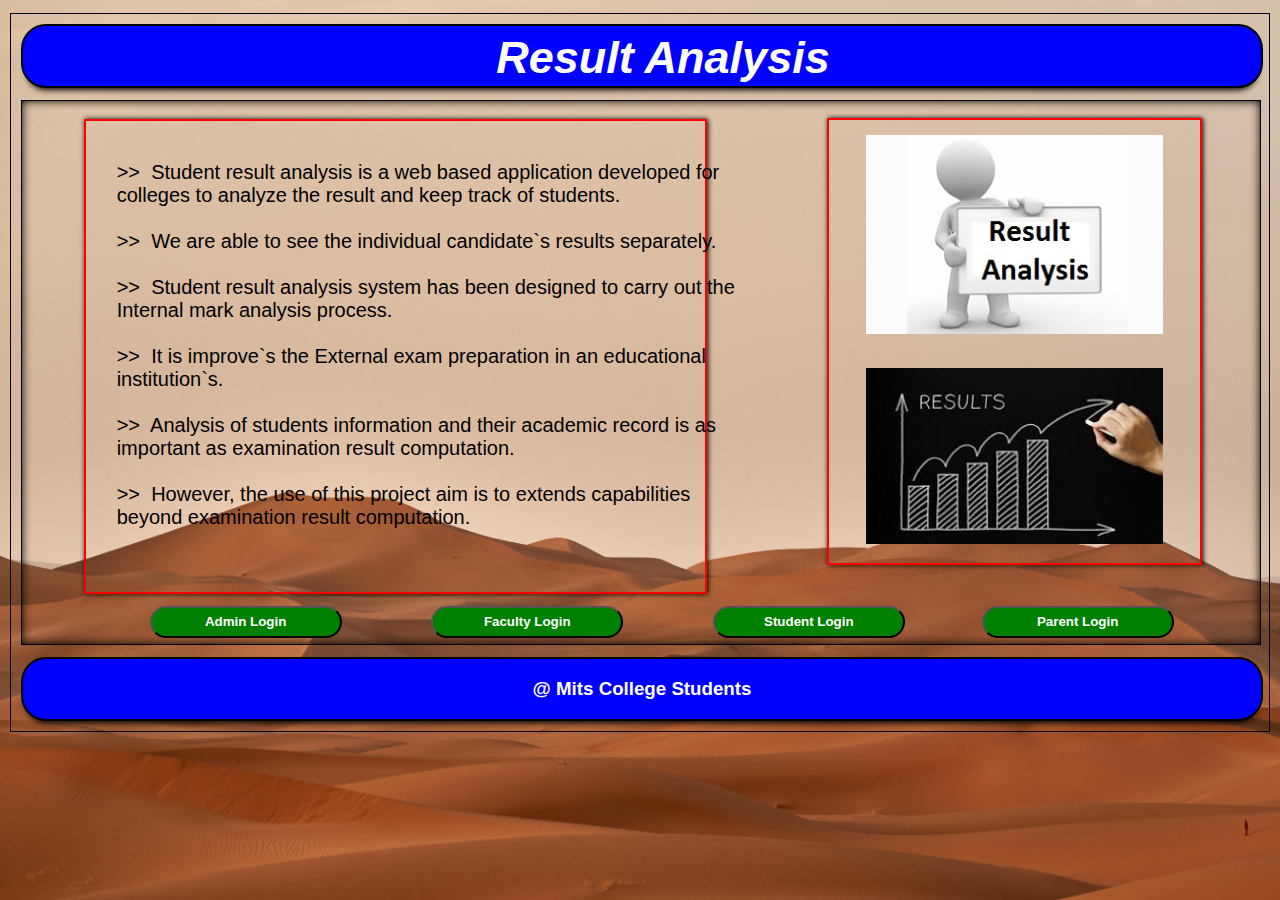
<file: index.html>
<!DOCTYPE html>
<html lang="en" dir="ltr">
  <head>
    <style>
    body{
    background-image: url('images/image10.jpg');
    /* background-image: url('images/image4/6/10.jpg'); */
    background-repeat: no-repeat;
    background-attachment: fixed;
     background-size: cover;
   }
    </style>

    <meta charset="utf-8">
    <link rel="stylesheet" href="css/style1.css">
    <link href="https://stackpath.bootstrapcdn.com/font-awesome/4.7.0/css/font-awesome.min.css"
   rel="stylesheet" integrity="sha384-wvfXpqpZZVQGK6TAh5PVlGOfQNHSoD2xbE+QkPxCAFlNEevoEH3Sl0sibVcOQVnN" crossorigin="anonymous">
    <title>!: Result Analysis !</title>
  </head>
  <body>

    <div class="Overall">
      <div class="Header">
        <h1> Result Analysis </h1>
      </div>
      <div class="middle">
        <div class="middle-right">
            <img src="images/image1.jpeg" alt="blank">
            <img src="images/result.jpg" alt="blank">
        </div>
        <div class="middle-left">
        <pre id="para">
  >>  Student result analysis is a web based application developed for
  colleges to analyze the result and keep track of students.

  >>  We are able to see the individual candidate`s results separately.

  >>  Student result analysis system has been designed to carry out the
  Internal mark analysis process.

  >>  It is improve`s the External exam preparation in an educational
  institution`s.

  >>  Analysis of students information and their academic record is as
  important as examination result computation.

  >>  However, the use of this project aim is to extends capabilities
  beyond examination result computation.
        </pre>
        </div>
      <a href="loginAdmin.html"><button type="button" id="AdminLogin" name="admin"><b>Admin Login</b></button></a>
      <a href="loginstudent.html"><button type="button" id="StudentLogin" name="studentlogin"><b>Student Login</b></button></a>
      <a href="loginparent.html"><button type="button" id="ParentLogin" name="parentlogin"><b>Parent Login</b></button></a>
       <a href="loginfaculty.html"><button type="button" id="FacultyLogin" name="facultylogin"><b>Faculty Login</b></button></a>

      </div>

      <div class="fotter">
        <h3>@ Mits College Students</h3>
      </div>

    </div>


  </body>
</html>
</file>
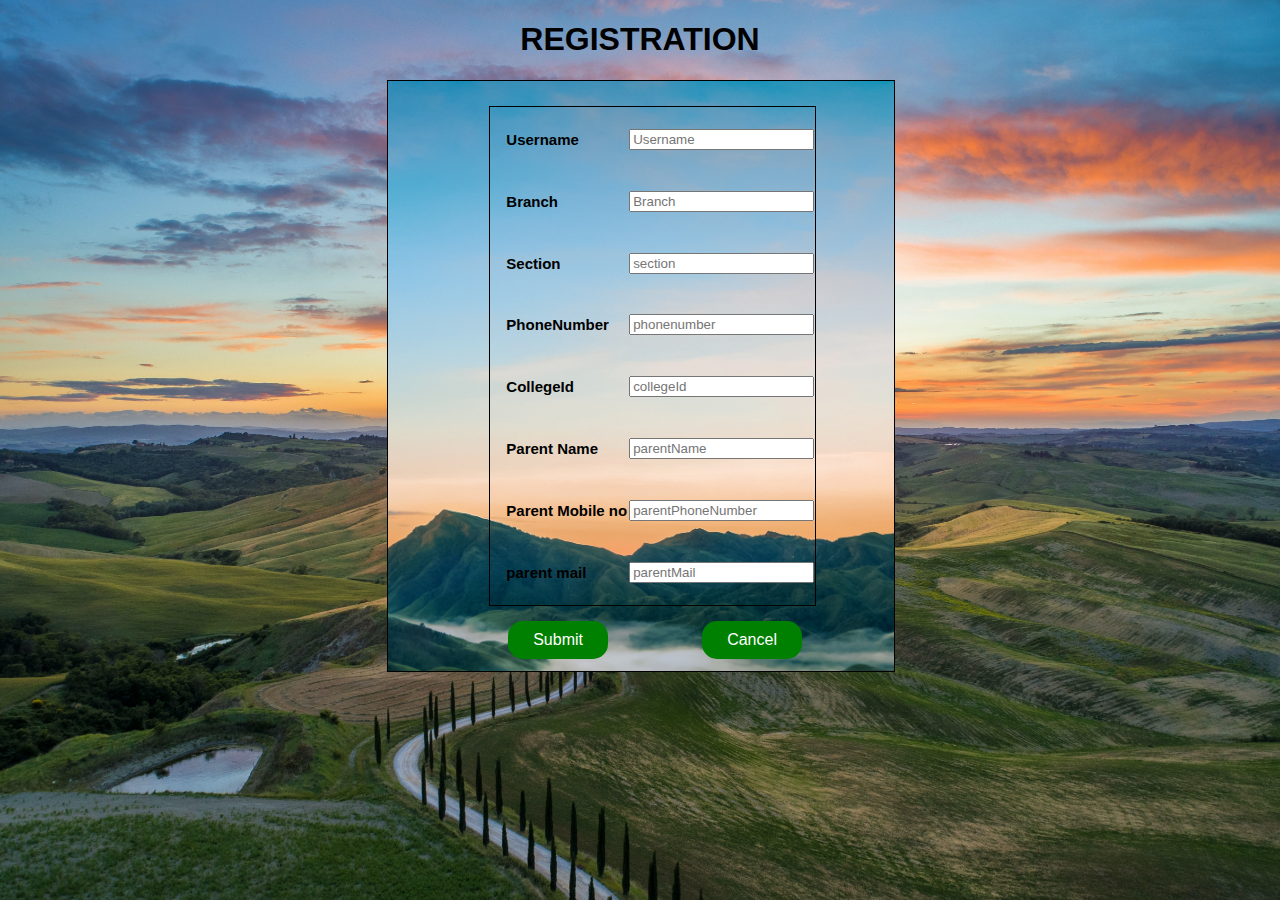
<file: Addstudent.html>
<!DOCTYPE html>
<html lang="en" dir="ltr">
  <head>
    <meta charset="utf-8">
    <link rel="stylesheet" href="css/Addstudentt.css">
    <title></title>
    <style>
    body{
      background-image: url('images/image8.jpg');
      /* background-image: url('images/image4/6/10.jpg'); */
      background-repeat: no-repeat;
      background-attachment: fixed;
       background-size: cover;
    }
    .ST{
        background-image: url('images/image1.jpg');
        /* background-image: url('images/image4/6/10.jpg'); */
        background-repeat: no-repeat;
        background-attachment: fixed;
         background-size: cover;
    }
    </style>
  </head>
  <body>
    <h1>REGISTRATION</h1>
    <div class="ST">
      <form action="Addstudent.php" method="post">
        <table>
        <tr><td><h4>Username</td>   <td>   <input name="name" type="text" placeholder="Username" required></td></tr>
        <tr><td><h4>Branch </td><td>   <input type="text" name="branch"  placeholder="Branch" required ></td></tr>
        <tr><td><h4>Section    </td><td>    <input name="section" type="text" placeholder="section" required ></td></tr>
        <tr><td><h4>PhoneNumber  </td><td>  <input name="phoneno" type="text" placeholder="phonenumber" required></td></tr>
        <tr><td><h4>CollegeId   </td><td>   <input name="collegeid" type="text" placeholder="collegeId" required></td></tr>
        <tr><td><h4>Parent  Name  </td><td> <input name="parentname" type="text" placeholder="parentName" required ></td></tr>
        <tr><td><h4>Parent  Mobile no   </td><td>   <input name="parentphno" type="parentPhoneNumber" placeholder="parentPhoneNumber" required ></td></tr>
        <tr><td><h4>parent  mail   </td><td>  <input name="parentmail" type="parentMail" placeholder="parentMail" required ></td></tr>
        </table>

        <button type="submit" id="s2">Submit</button>
        <a href="Adminpage.html">
        <button type="button" id="c2" >Cancel</button></a>
      </form>
    </div>
  </body>
</html>
</file>
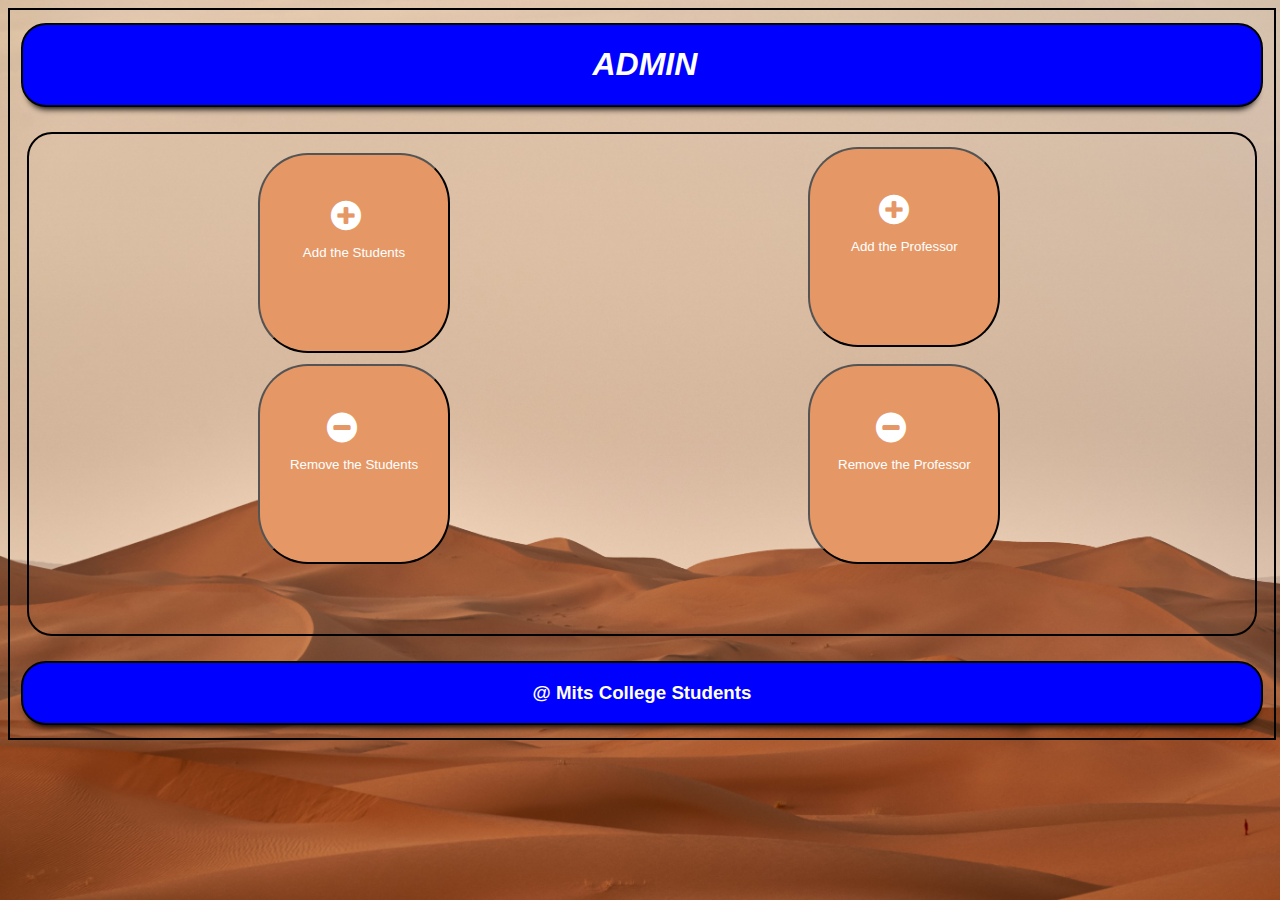
<file: Adminpage.html>
<!DOCTYPE html>
<html lang="en" dir="ltr">
  <head>
    <style>
    #b1{
    	margin-top: 1.5%;
    	margin-left: -30%;
    	position: absolute;
    	flex-direction: row;
    	width: 15%;
    	background-color: #E59866;
    	height: 200px;
    	color: white;
    	border-radius: 50px;
    }
    #b2{
    	margin-top: 18%;
    	margin-left: -30%;
    position: absolute;
    flex-direction: row;
    width: 15%;
    background-color:#E59866;
    height: 200px;
    color: white;
    border-radius: 50px;
    }
    #b3{
    margin-top: 1%;
    margin-left: 13%;
    position: absolute;
    width: 15%;
    background-color:#E59866;
    height: 200px;
    color: white;
    border-radius: 50px;
    }
    #b4{
    position: absolute;
    margin-top: 18%;
    margin-left: 13%;
    width: 15%;
    background-color: #E59866;
    height: 200px;
    color: white;
    border-radius: 50px;
    }
    body{
    background-image: url('images/image10.jpg');
    /* background-image: url('images/image4/6/10.jpg'); */
    background-repeat: no-repeat;
    background-attachment: fixed;
     background-size: cover;
   }
    </style>

    <meta charset="utf-8">
    <title>! : ADMIN Page : !</title>
    <link href="https://stackpath.bootstrapcdn.com/font-awesome/4.7.0/css/font-awesome.min.css"
   rel="stylesheet" integrity="sha384-wvfXpqpZZVQGK6TAh5PVlGOfQNHSoD2xbE+QkPxCAFlNEevoEH3Sl0sibVcOQVnN" crossorigin="anonymous">
    <link rel="stylesheet" href="css/Adminstyle.css">
  </head>
  <body>
    <div class="Overall">
    <div class="header">
        <h1>ADMIN</h1>
    </div>
    <div class="Middle">
      <a href="Addstudent.html">
      <button type="button" id="b1"><i class="fa fa-plus-circle" id="plus" aria-hidden="true"></i>Add the Students</button></a>

      <a href="removestudent.html">
      <button type="button" id="b2"><i class="fa fa-minus-circle" id="plus1" aria-hidden="true"></i>Remove the Students </button>
      </a>

      <a href="addFaculty.html">
      <button type="button" id="b3"><i class="fa fa-plus-circle" id="plus" aria-hidden="true"></i>Add the Professor</button>
      </a>
      <a href="removefaculty.html">
      <button type="button" id="b4"><i class="fa fa-minus-circle" id="plus1" aria-hidden="true"></i>Remove the Professor</button>
      </a>
      <!-- <i class="fa fa-minus-square-o fa-3x" aria-hidden="true"> </i> -->
    </div>
    <div class="fotter">
      <h3>@ Mits College Students</h3>
    </div>
    </div>
  </body>
</html>
</file>
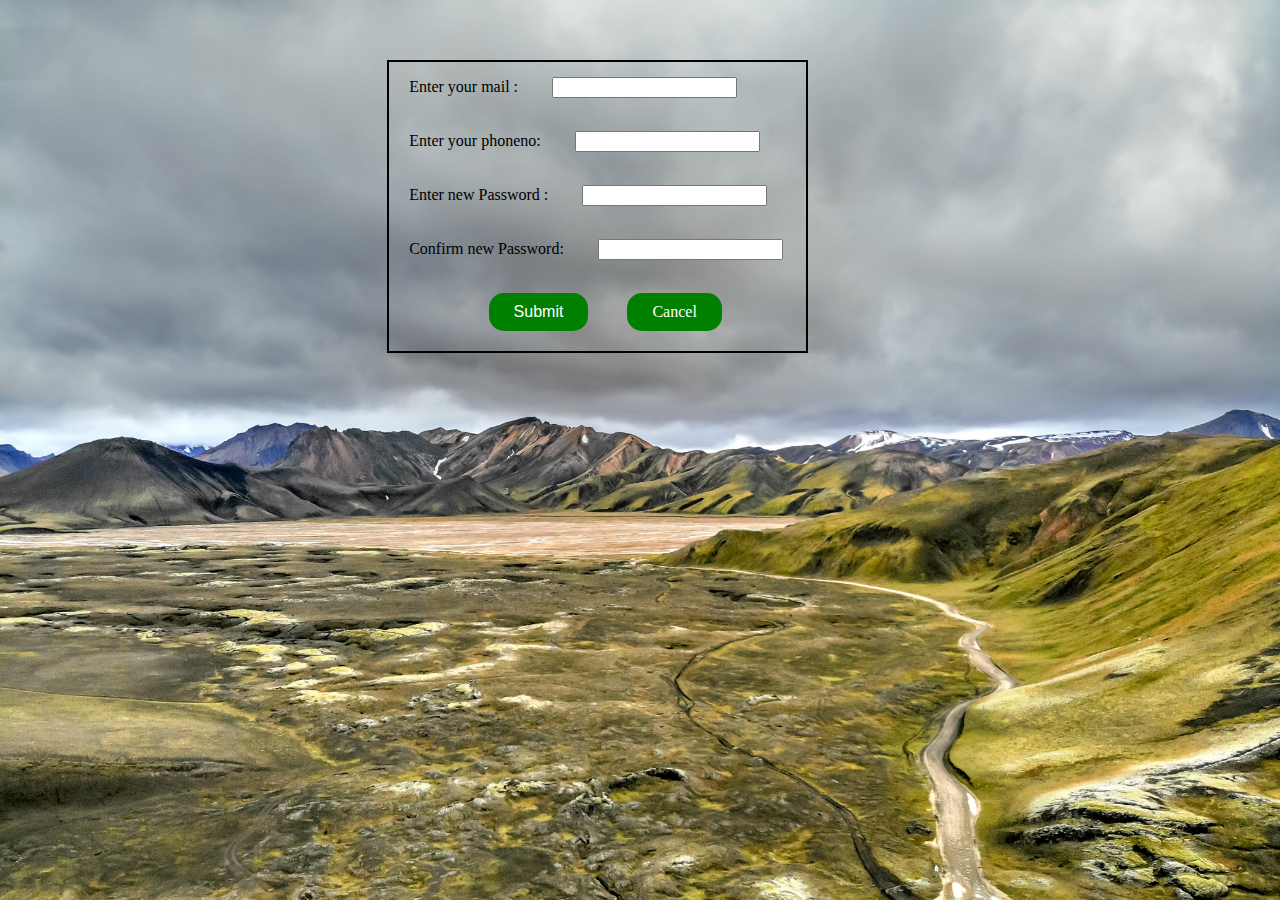
<file: adminresetpwd.html>
<!DOCTYPE html>
<html lang="en" dir="ltr">
  <head>
    <meta charset="utf-8">
    <title>Reset password for Admin</title>
    <style>
    .pwd{
      width:33%;
      border: double black 2px;
      margin-top:60px;
      margin-left: 30%;
    }
    #formm{
      margin-left: 20px;

    }

    input{

      margin-top:15px;
      margin-left:30px;
    }
    body
    {
      background-image: url('images/image4.jpg');
      background-repeat: no-repeat;
      background-attachment: fixed;
       background-size: cover;
    }
    #cb{
      background-color: green; /* Green */
      border: none;
      color: white;
      padding: 10px 25px;
      border-radius: 15px;
      margin-left:20%;
      margin-top: 15px;
      margin-bottom:20px;
      text-align: center;
      text-decoration: none;
      display: inline-block;
      font-size: 16px;
    }
    #cb2{
      background-color: green; /* Green */
      border: none;
      color: white;
      padding: 10px 25px;
      border-radius: 15px;
      margin-left:35px;
      text-align: center;
      text-decoration: none;
      display: inline-block;
      font-size: 16px;
    }

    </style>
  </head>
  <body>
    <div class="pwd">
    <form action="adminresetpwd.php" method="post" id="formm">
      Enter your mail : <input type="text" name="mail"></input>
      <br><br>
      Enter your phoneno: <input type="text" name="phone"></input>
      <br><br>
      Enter new Password : <input type="password" name="pwd1"></input>
      <br><br>
      Confirm new Password: <input type="password" name="pwd2"></input>
      <br><br>
      <button type="submit" id="cb">Submit</button>

      <a href="loginAdmin.html" <button type="cancel" name="Cancel" id="cb2">Cancel</button>
      </a>

     </form>
</div>
  </body>
</html>
</file>
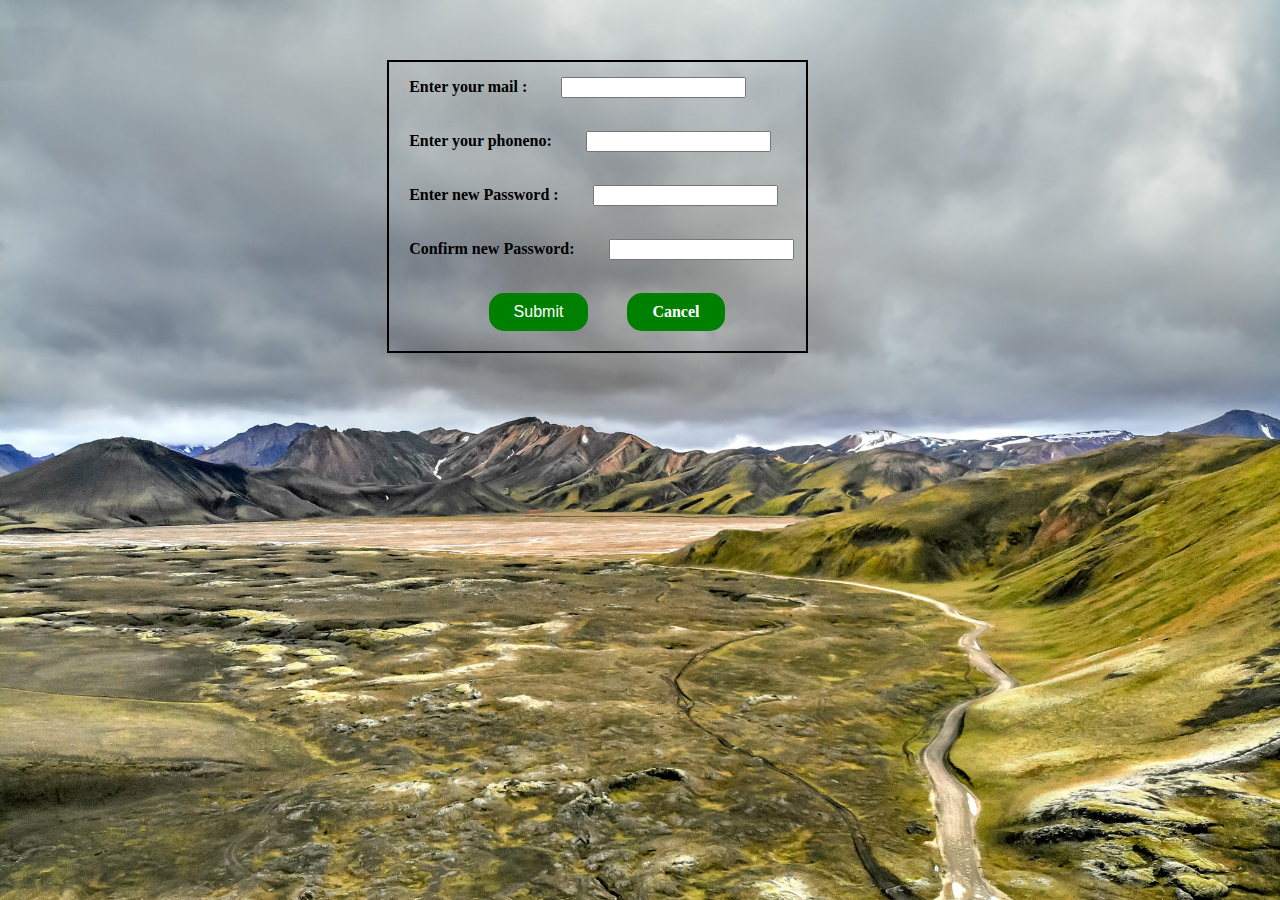
<file: facultyresetpwd.html>
<!DOCTYPE html>
<html lang="en" dir="ltr">
  <head>
    <meta charset="utf-8">
    <title>Reset password for Faculty</title>
    <style>
    .pwd{
      width:33%;
      border: double black 2px;
      margin-top:60px;
      margin-left: 30%;
    }
    #formm{
      margin-left: 20px;
      font-weight: bold;
      font-style: Arial;

    }

    input{

      margin-top:15px;
      margin-left:30px;
    }
    body
    {
      background-image: url('images/image4.jpg');
      background-repeat: no-repeat;
      background-attachment: fixed;
       background-size: cover;
    }
    #cb{
      background-color: green; /* Green */
      border: none;
      color: white;
      padding: 10px 25px;
      border-radius: 15px;
      margin-left:20%;
      margin-top: 15px;
      margin-bottom:20px;
      text-align: center;
      text-decoration: none;
      display: inline-block;
      font-size: 16px;
    }
    #cb2{
      background-color: green; /* Green */
      border: none;
      color: white;
      padding: 10px 25px;
      border-radius: 15px;
      margin-left:35px;
      text-align: center;
      text-decoration: none;
      display: inline-block;
      font-size: 16px;
    }
    </style>
  </head>

  <body>
    <div class="pwd">
    <form action="facultyresetpwd.php" method="post" id="formm">
      Enter your mail : <input type="text" name="mail"></input>
      <br><br>
      Enter your phoneno: <input type="text" name="phone"></input>
      <br><br>
      Enter new Password : <input type="password" name="pwd1"></input>
      <br><br>
      Confirm new Password: <input type="password" name="pwd2"></input>
      <br><br>
      <button type="submit" id="cb">Submit</button>

      <a href="loginfaculty.html" <button type="cancel" name="Cancel" id="cb2">Cancel</button>
      </a>

     </form>
</div>
  </body>
</html>
</file>
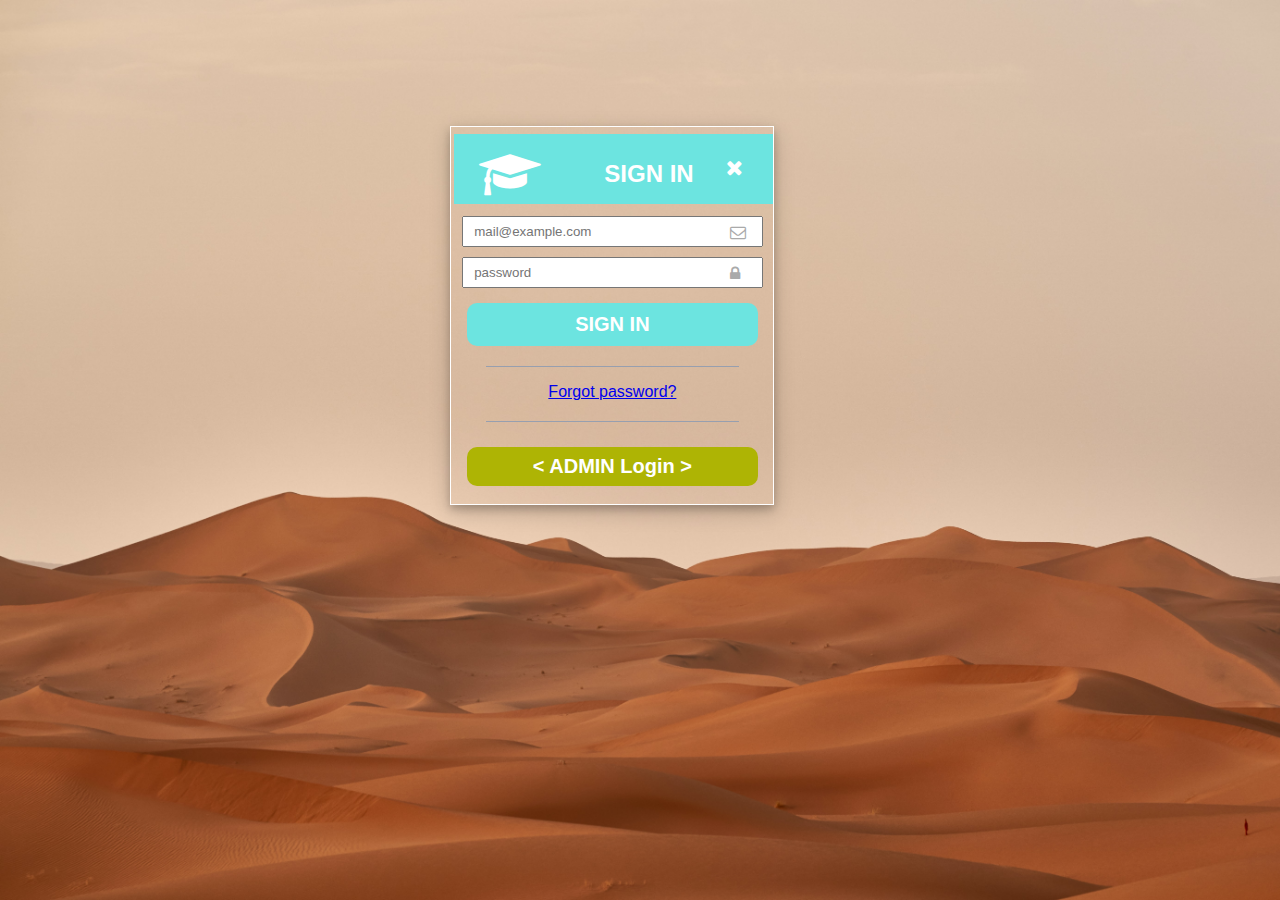
<file: loginAdmin.html>
<!DOCTYPE html>
<html lang="en" dir="ltr">
  <head>
    <style>
    body{
    background-image: url('images/image10.jpg');
    /* background-image: url('images/image4/6/10.jpg'); */
    background-repeat: no-repeat;
    background-attachment: fixed;
     background-size: cover;
   }
    </style>
    <link rel="stylesheet" href="css/style.css">
    <link rel="icon" href="images/login.png">
    <meta name="viewport" content="width=device-width, initial-scale=1.0">
    <!-- <link rel="stylesheet" type="text/css" href="https://cdnjs.cloudflare.com/ajax/libs/font-awesome/4.7.0/css/font-awsome.css">
    <link rel="stylesheet" type="text/css" href="https://maxcdn.bootstrapcdn.com/font-awesome/4.7.0/css/font-awesome.min.css"> -->
    <link href="https://stackpath.bootstrapcdn.com/font-awesome/4.7.0/css/font-awesome.min.css"
    rel="stylesheet" integrity="sha384-wvfXpqpZZVQGK6TAh5PVlGOfQNHSoD2xbE+QkPxCAFlNEevoEH3Sl0sibVcOQVnN" crossorigin="anonymous">
    <title> : : Result Analysis : : </title>
    <meta charset="utf-8">
  </head>




<body>

    <div class="Mainlogin">

      <header class="header">

      <div class="left">
        <!-- <img src="images/topi.PNG" id="imag" alt="Smiley face" width="15" height="15"> -->
        <i class="fa fa-graduation-cap fa-3x"></i>
      </div>

      <div class="middle">
        <h2 id="sign">SIGN IN</h2>
      </div>

    <div class="Icon"><i class="fa fa-times fa-lg fa-fw" aria-hidden="true"></i></div>
    </header>
      <form action="loginAdmin.php" method="post">

      <div class="middlecontent">
        <input type="text" id="phone" name="mail" placeholder="mail@example.com">
        <div class="middlecontentright"><i class="fa fa-lock fa-1x"></i></div>
        <div class="middlecontentright1"> <i class="fa fa-envelope-o"></i> </div>
        <input type="password" id="phone" name="password" placeholder="password">

        <button type="submit" id="button0">SIGN IN</button>

        <div class="break">
          <!-- <span></span> -->
        </div>
      </form>





        <p class="para">
            <a href="adminresetpwd.html"> Forgot password?<a>
      </p>






        <div class="break">
          <!-- <span>or</span> -->
        </div>
        <!-- <b><button type="button" id="button1"> <i class="fa fa-facebook"></i> </button></b>
        <button type="button" id="button2"><i class="fa fa-google"></i></button> -->
        <b><button type="button" id="button3">< ADMIN Login ></button></b>
        </div>

      </div>
  </body>
</html>
</file>
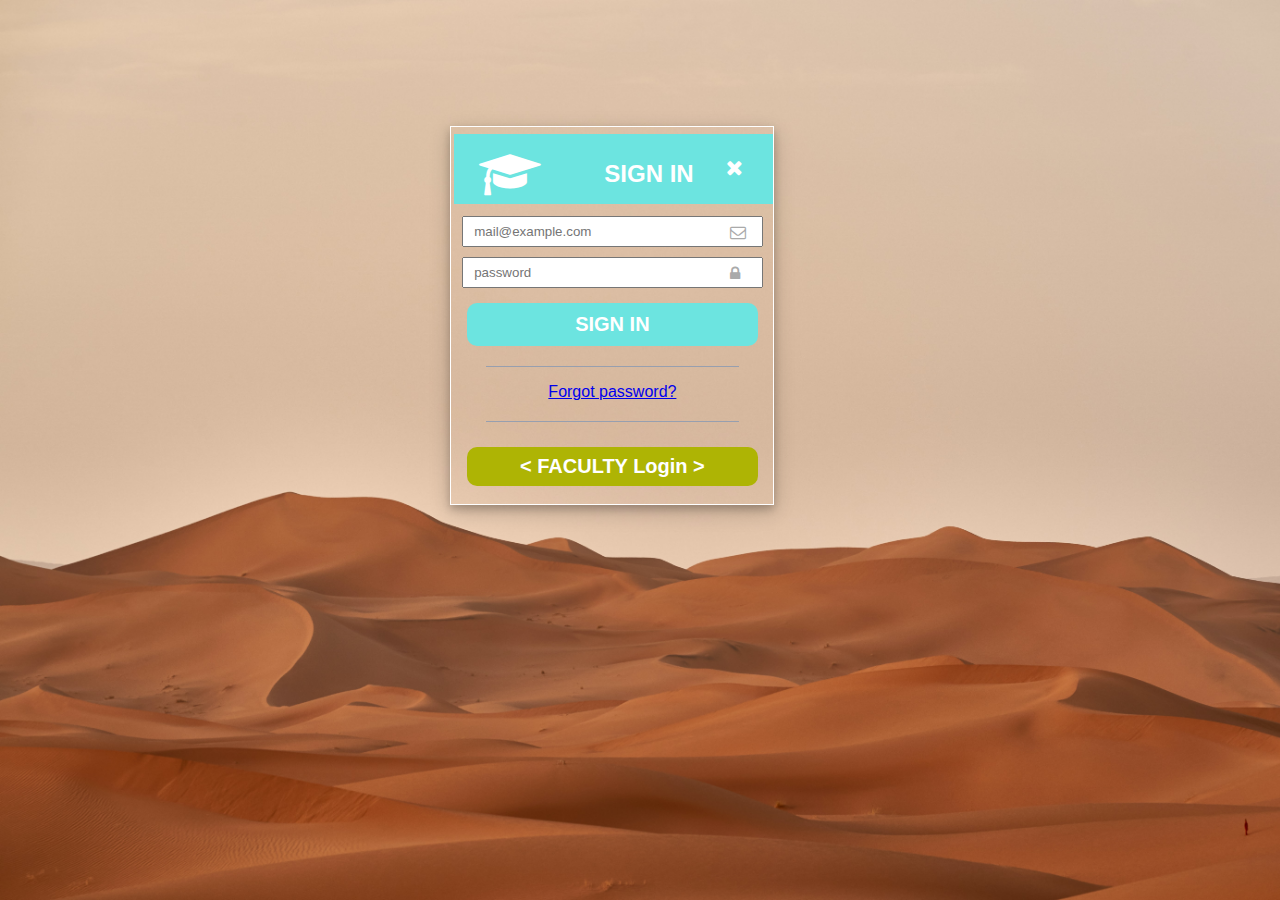
<file: loginfaculty.html>
<!DOCTYPE html>
<html lang="en" dir="ltr">
  <head>
    <style>
    body{
    background-image: url('images/image10.jpg');
    /* background-image: url('images/image4/6/10.jpg'); */
    background-repeat: no-repeat;
    background-attachment: fixed;
     background-size: cover;
   }
    </style>
    <link rel="stylesheet" href="css/style.css">
    <link rel="icon" href="images/login.png">
    <meta name="viewport" content="width=device-width, initial-scale=1.0">
    <!-- <link rel="stylesheet" type="text/css" href="https://cdnjs.cloudflare.com/ajax/libs/font-awesome/4.7.0/css/font-awsome.css">
    <link rel="stylesheet" type="text/css" href="https://maxcdn.bootstrapcdn.com/font-awesome/4.7.0/css/font-awesome.min.css"> -->
    <link href="https://stackpath.bootstrapcdn.com/font-awesome/4.7.0/css/font-awesome.min.css"
    rel="stylesheet" integrity="sha384-wvfXpqpZZVQGK6TAh5PVlGOfQNHSoD2xbE+QkPxCAFlNEevoEH3Sl0sibVcOQVnN" crossorigin="anonymous">
    <title> : : Result Analysis : : </title>
    <meta charset="utf-8">
  </head>
  <body>

    <div class="Mainlogin">

      <header class="header">

      <div class="left">
        <!-- <img src="images/topi.PNG" id="imag" alt="Smiley face" width="15" height="15"> -->
        <i class="fa fa-graduation-cap fa-3x"></i>
      </div>

      <div class="middle">
        <h2 id="sign">SIGN IN</h2>
      </div>

    <div class="Icon"><i class="fa fa-times fa-lg fa-fw" aria-hidden="true"></i></div>
    </header>
    <form action="loginFaculty.php" method="post">
      <div class="middlecontent">
        <input type="text" id="phone" name="mail" placeholder="mail@example.com">
        <div class="middlecontentright"><i class="fa fa-lock fa-1x"></i></div>
        <div class="middlecontentright1"> <i class="fa fa-envelope-o"></i> </div>
        <input type="password" id="phone" name="password" placeholder="password">

        <button type="submit" id="button0">SIGN IN</button>
        <div class="break">
          <!-- <span></span> -->
        </div>
      </form>



        <p class="para">
            <a href="facultyresetpwd.html"> Forgot password?<a>
      </p>

        <div class="break">
          <!-- <span></span> -->
        </div>
        <!-- <b><button type="button" id="button1"> <i class="fa fa-facebook"></i> </button></b>
        <button type="button" id="button2"><i class="fa fa-google"></i></button> -->
        <b><button type="button" id="button3">< FACULTY Login ></button></b>
        </div>

      </div>
  </body>
</html>
</file>
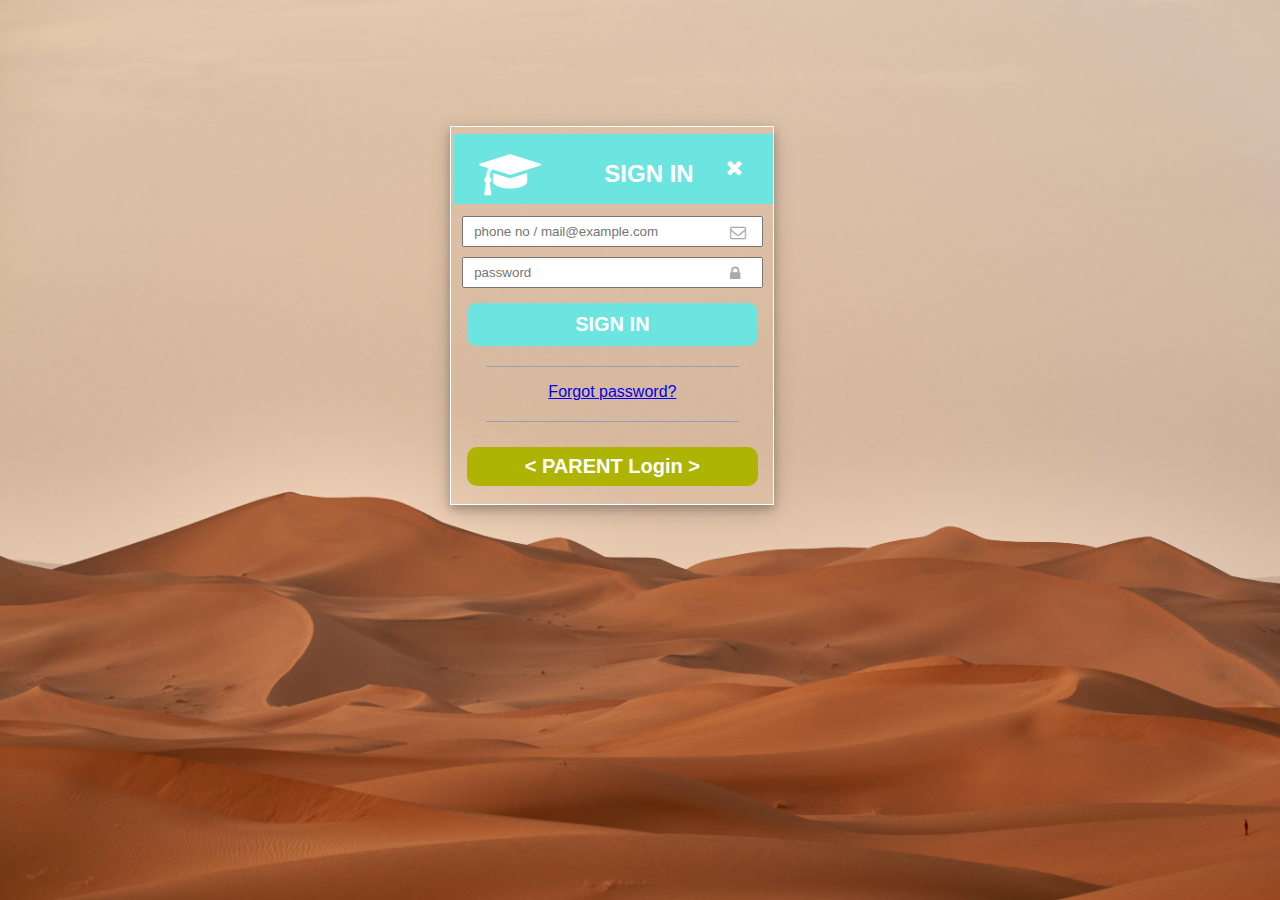
<file: loginparent.html>
<!DOCTYPE html>
<html lang="en" dir="ltr">
  <head>
    <style>
    body{
    background-image: url('images/image10.jpg');
    /* background-image: url('images/image4/6/10.jpg'); */
    background-repeat: no-repeat;
    background-attachment: fixed;
     background-size: cover;
   }
    </style>
    <link rel="stylesheet" href="css/style.css">
    <link rel="icon" href="images/login.png">
    <meta name="viewport" content="width=device-width, initial-scale=1.0">
    <!-- <link rel="stylesheet" type="text/css" href="https://cdnjs.cloudflare.com/ajax/libs/font-awesome/4.7.0/css/font-awsome.css">
    <link rel="stylesheet" type="text/css" href="https://maxcdn.bootstrapcdn.com/font-awesome/4.7.0/css/font-awesome.min.css"> -->
    <link href="https://stackpath.bootstrapcdn.com/font-awesome/4.7.0/css/font-awesome.min.css"
    rel="stylesheet" integrity="sha384-wvfXpqpZZVQGK6TAh5PVlGOfQNHSoD2xbE+QkPxCAFlNEevoEH3Sl0sibVcOQVnN" crossorigin="anonymous">
    <title> : : Result Analysis : : </title>
    <meta charset="utf-8">
  </head>
  <body>
    <div class="Mainlogin">

      <header class="header">

      <div class="left">
        <!-- <img src="images/topi.PNG" id="imag" alt="Smiley face" width="15" height="15"> -->
        <i class="fa fa-graduation-cap fa-3x"></i>
      </div>

      <div class="middle">
        <h2 id="sign">SIGN IN</h2>
      </div>

    <div class="Icon"><i class="fa fa-times fa-lg fa-fw" aria-hidden="true"></i></div>
    </header>
    <form action="loginParent.php" method="post">
      <div class="middlecontent">
        <input type="text" id="phone" name="mail" placeholder="phone no / mail@example.com">
        <div class="middlecontentright"><i class="fa fa-lock fa-1x"></i></div>
        <div class="middlecontentright1"> <i class="fa fa-envelope-o"></i> </div>
        <input type="password" id="phone" name="password" placeholder="password">

        <button type="submit" id="button0">SIGN IN</button>
        <div class="break">
          <!-- <span></span> -->
        </div>
      </form>
        <p class="para">
                <a href="parentresetpwd.html"> Forgot password?<a>
        </p>







        <div class="break">
        <!-- <span></span> -->
        </div>
        <!-- <b><button type="button" id="button1"> <i class="fa fa-facebook"></i> </button></b>
        <button type="button" id="button2"><i class="fa fa-google"></i></button> -->
        <b><button type="button" id="button3">< PARENT Login ></button></b>
        </div>

      </div>

  </body>
</html>
</file>
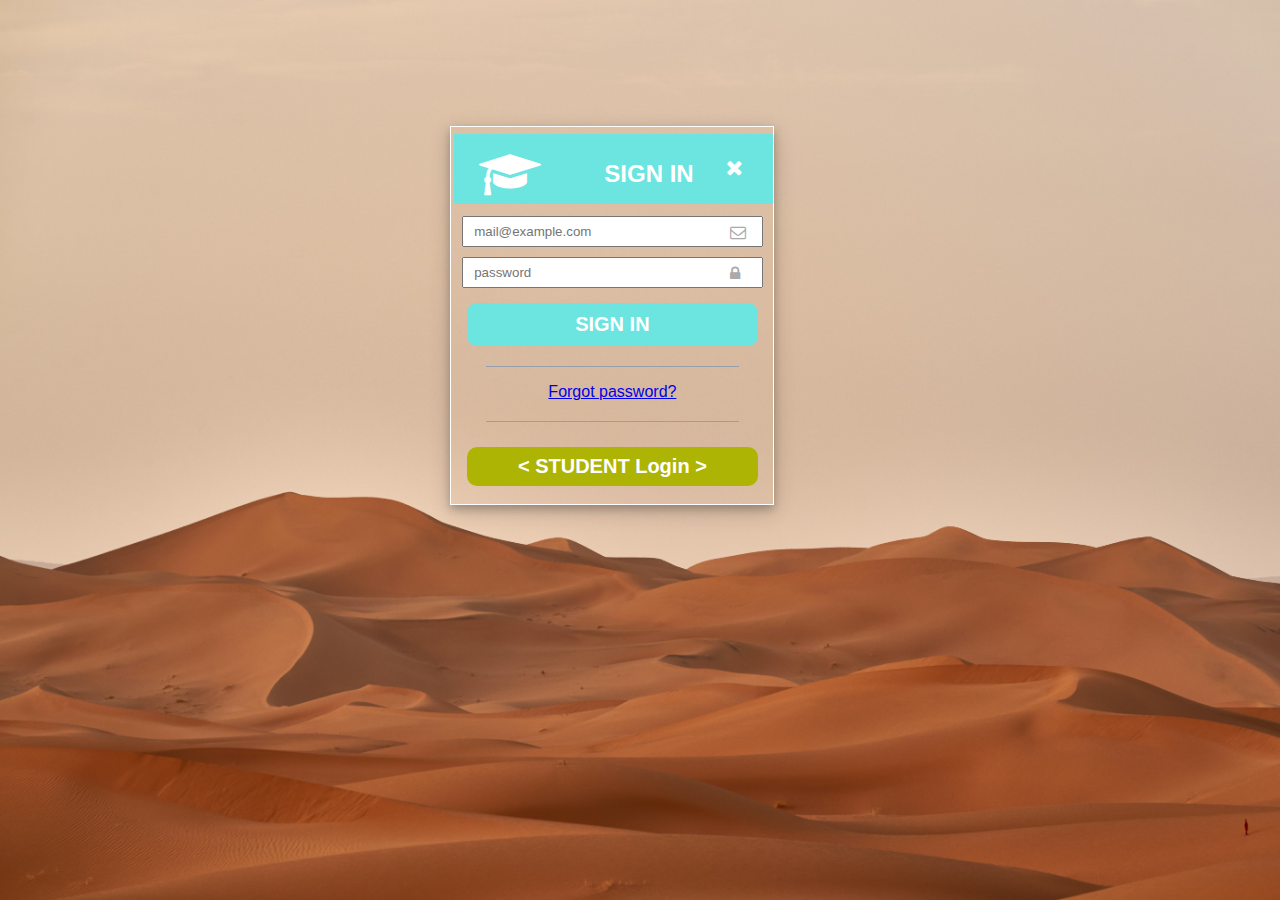
<file: loginstudent.html>
<!DOCTYPE html>
<html lang="en" dir="ltr">
  <head>
    <style>
    body{
    background-image: url('images/image10.jpg');
    /* background-image: url('images/image4/6/10.jpg'); */
    background-repeat: no-repeat;
    background-attachment: fixed;
     background-size: cover;
   }
    </style>
    <link rel="stylesheet" href="css/style.css">
    <link rel="icon" href="images/login.png">
    <meta name="viewport" content="width=device-width, initial-scale=1.0">
    <!-- <link rel="stylesheet" type="text/css" href="https://cdnjs.cloudflare.com/ajax/libs/font-awesome/4.7.0/css/font-awsome.css">
    <link rel="stylesheet" type="text/css" href="https://maxcdn.bootstrapcdn.com/font-awesome/4.7.0/css/font-awesome.min.css"> -->
    <link href="https://stackpath.bootstrapcdn.com/font-awesome/4.7.0/css/font-awesome.min.css"
    rel="stylesheet" integrity="sha384-wvfXpqpZZVQGK6TAh5PVlGOfQNHSoD2xbE+QkPxCAFlNEevoEH3Sl0sibVcOQVnN" crossorigin="anonymous">
    <title> : : Result Analysis : : </title>
    <meta charset="utf-8">
  </head>
  <body>
    <div class="Mainlogin">

      <header class="header">

      <div class="left">
        <!-- <img src="images/topi.PNG" id="imag" alt="Smiley face" width="15" height="15"> -->
        <i class="fa fa-graduation-cap fa-3x"></i>
      </div>

      <div class="middle">
        <h2 id="sign">SIGN IN</h2>
      </div>

    <div class="Icon"><i class="fa fa-times fa-lg fa-fw" aria-hidden="true"></i></div>
    </header>
    <form action="loginStudent.php" method="post">
      <div class="middlecontent">
        <input type="text" id="phone" name="mail" placeholder="mail@example.com">
        <div class="middlecontentright"><i class="fa fa-lock fa-1x"></i></div>
        <div class="middlecontentright1"> <i class="fa fa-envelope-o"></i> </div>
        <input type="password" id="phone" name="password" placeholder="password">

        <button type="submit" id="button0">SIGN IN</button>
        <div class="break">
          <!-- <span></span> -->
        </div>
      </form>




        <p class="para">
              <a href="studentresetpwd.html"> Forgot password?<a>
      </p>




        <div class="break">
          <!-- <span></span> -->
        </div>
        <!-- <b><button type="button" id="button1"> <i class="fa fa-facebook"></i> </button></b>
        <button type="button" id="button2"><i class="fa fa-google"></i></button> -->
        <b><button type="button" id="button3">< STUDENT Login ></button></b>
        </div>

      </div>
  </body>
</html>
</file>
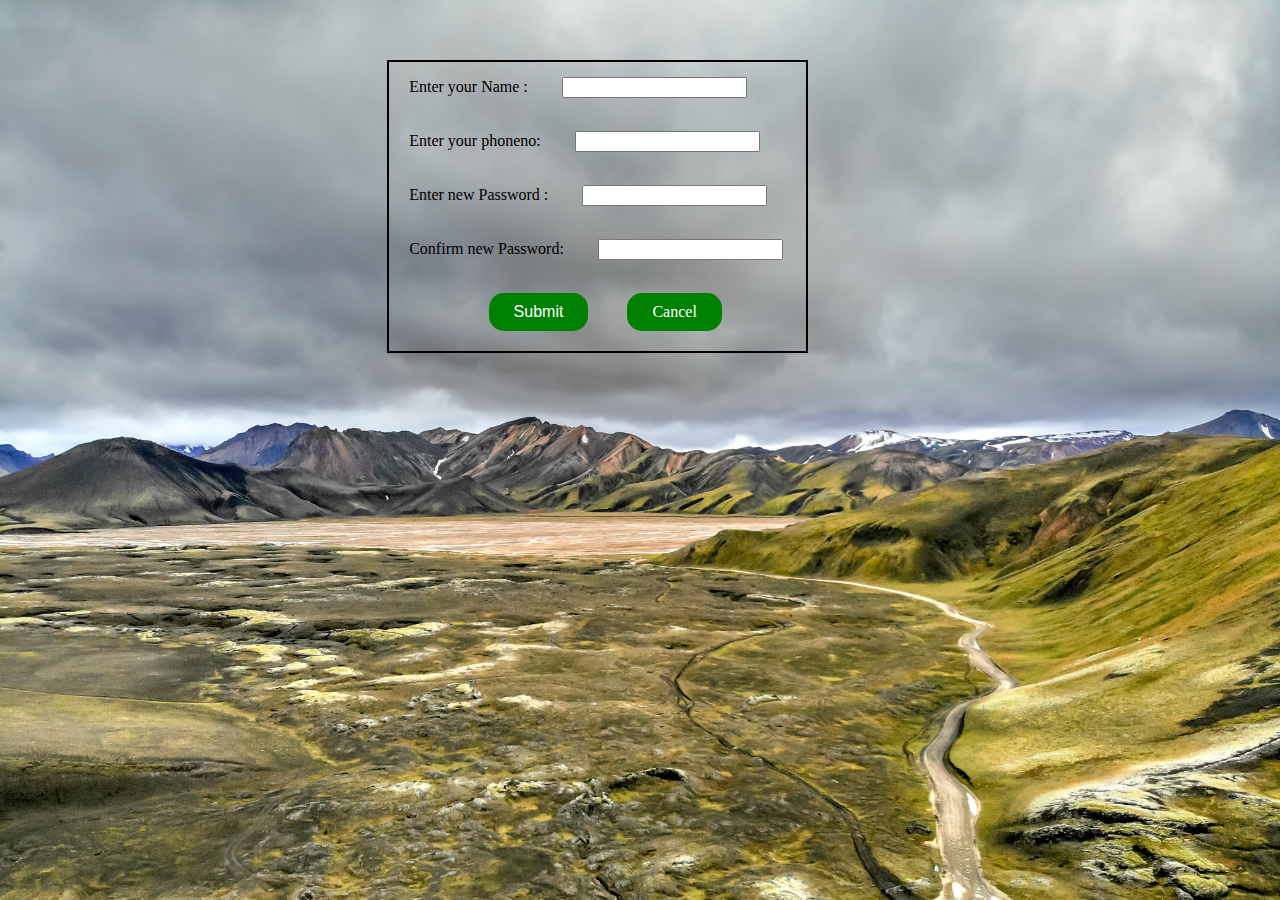
<file: parentresetpwd.html>
<!DOCTYPE html>
<html lang="en" dir="ltr">
  <head>
    <meta charset="utf-8">
    <title>Reset password for Parent</title>
    <style>
    .pwd{
      width:33%;
      border: double black 2px;
      margin-top:60px;
      margin-left: 30%;
    }
    #formm{
      margin-left: 20px;

    }

    input{

      margin-top:15px;
      margin-left:30px;
    }
    body
    {
      background-image: url('images/image4.jpg');
      background-repeat: no-repeat;
      background-attachment: fixed;
       background-size: cover;
    }
    #cb{
      background-color: green; /* Green */
      border: none;
      color: white;
      padding: 10px 25px;
      border-radius: 15px;
      margin-left:20%;
      margin-top: 15px;
      margin-bottom:20px;
      text-align: center;
      text-decoration: none;
      display: inline-block;
      font-size: 16px;
    }
    #cb2{
      background-color: green; /* Green */
      border: none;
      color: white;
      padding: 10px 25px;
      border-radius: 15px;
      margin-left:35px;
      text-align: center;
      text-decoration: none;
      display: inline-block;
      font-size: 16px;
    }

    </style>
  </head>
  <body>
    <div class="pwd">
    <form action="parentresetpwd.php" method="post" id="formm">
      Enter your Name : <input type="text" name="name"></input>
      <br><br>
      Enter your phoneno: <input type="text" name="phone"></input>
      <br><br>
      Enter new Password : <input type="password" name="pwd1"></input>
      <br><br>
      Confirm new Password: <input type="password" name="pwd2"></input>
      <br><br>
      <button type="submit" id="cb">Submit</button>

      <a href="loginparent.html" <button type="cancel" name="Cancel" id="cb2">Cancel</button>
      </a>

     </form>
<div>
  </body>
</html>
</file>
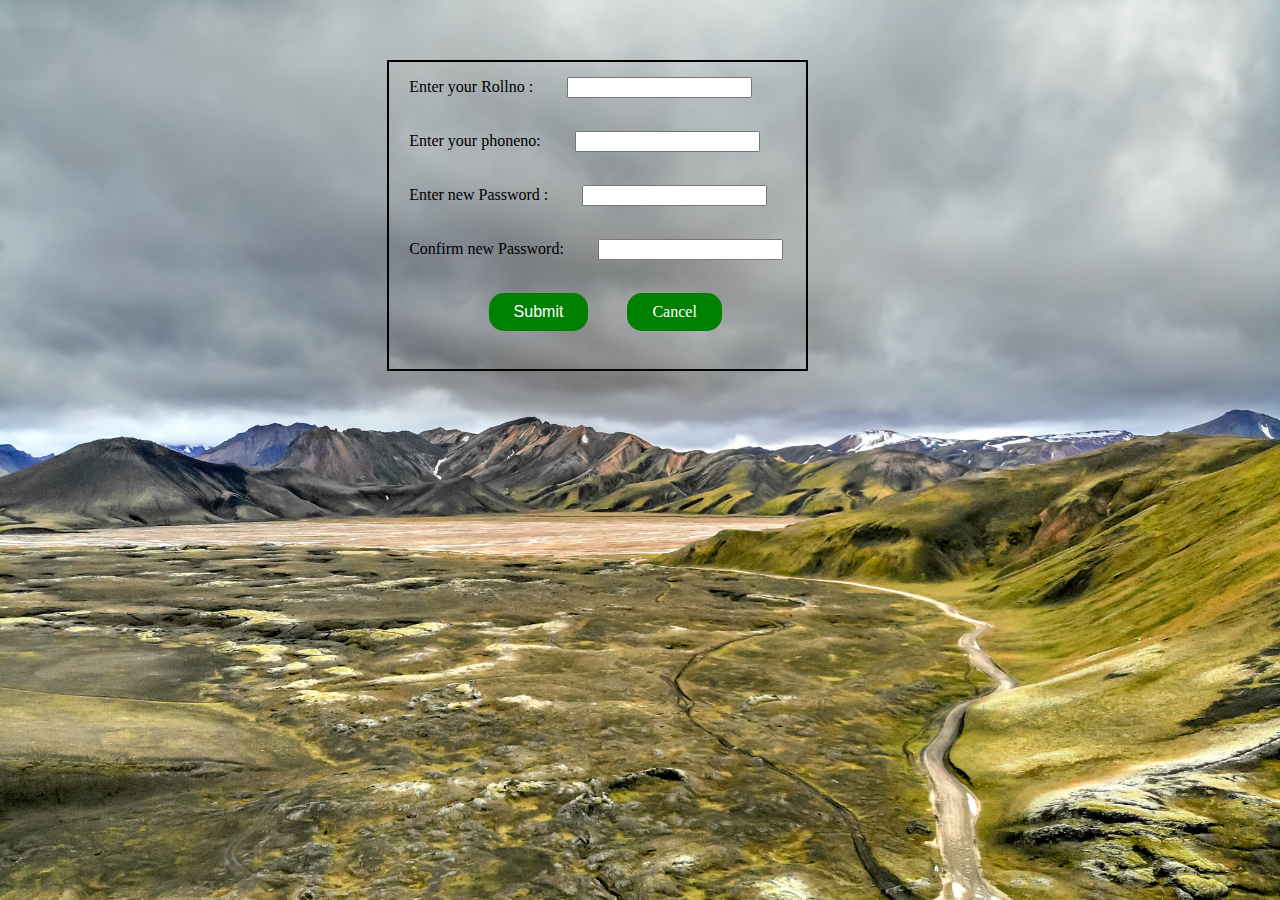
<file: studentresetpwd.html>
<!DOCTYPE html>
<html lang="en" dir="ltr">
  <head>
    <meta charset="utf-8">
    <title>Reset password for Student</title>
    <style>
    .pwd{
      width:33%;
      border: double black 2px;
      margin-top:60px;
      margin-left: 30%;
    }
    #formm{
      margin-left: 20px;

    }
    #cb{
      background-color: green; /* Green */
      border: none;
      color: white;
      padding: 10px 25px;
      border-radius: 15px;
      margin-left:20%;
      margin-top: 15px;
      margin-bottom:20px;
      text-align: center;
      text-decoration: none;
      display: inline-block;
      font-size: 16px;
    }
    #cb2{
      background-color: green; /* Green */
      border: none;
      color: white;
      padding: 10px 25px;
      border-radius: 15px;
      margin-left:35px;
      text-align: center;
      text-decoration: none;
      display: inline-block;
      font-size: 16px;
    }

    input{

      margin-top:15px;
      margin-left:30px;
    }
    body
    {
      background-image: url('images/image4.jpg');
      background-repeat: no-repeat;
      background-attachment: fixed;
       background-size: cover;
    }

    </style>
  </head>
  <body>
    <div class="pwd">
    <form action="studentresetpwd.php" method="post" id="formm">
      Enter your Rollno : <input type="text" name="rollno"></input>
      <br><br>
      Enter your phoneno: <input type="text" name="phone"></input>
      <br><br>
      Enter new Password : <input type="password" name="pwd1"></input>
      <br><br>
      Confirm new Password: <input type="password" name="pwd2"></input>
      <br><br>
      <button type="submit" id="cb">Submit</button>

      <a href="loginstudent.html" <button type="cancel" name="Cancel" id="cb2">Cancel</button>
      </a>
      <br>
      <br>
     </form>
     <div>

  </body>
</html>
</file>
<file: css/style1.css>
*{
	padding = 0;
	margin = 0;
	font-family : sans-serif;
}
.Overall{
	margin: 1% auto;
	padding: 10px;
	display: flex;
  flex-direction: column;
	border : 1px solid black;
	height: 100%;
	width: 98%;
	/* text-align: center; */
}
.Header{
	box-shadow: 0 8px 6px -6px black;
  border: 2px solid black;
  border-radius: 25px;
  height: 60px;
  width: 100%;
  text-align: center;
	font-style: italic;
	background-color: blue;
	color: white;
}

.Header h1 {
	position: absolute;
	margin-left: 37%;
	margin-top: 6px;
	font-size: 45px;
}

.fotter{
	box-shadow: 0 8px 6px -6px black;
	border: 2px solid black;
	border-radius: 25px;
	height: 60px;
	width: 100%;
	text-align: center;
	background-color: blue;
	color: white;
}

.middle{
	-moz-box-shadow:    inset 0 0 10px #000000;
   -webkit-box-shadow: inset 0 0 10px #000000;
   box-shadow:         inset 0 0 10px #000000;
	margin: 1% auto;
	border: 1px solid black;
	height: auto;
	width: 100%;
}

.middle-left{
	-webkit-box-shadow: 1px 0 5px black;
  -moz-box-shadow: 1px 0 5px black;
  box-shadow: 1px 0 5px black ;
	margin-top: -36%;
	margin-bottom: 50px;
	border: 2px solid red;
	margin-left: 5%;
	height: 50%;
	width: 50%;
	font-size: 25px;
}

.middle-right{
	-webkit-box-shadow: 1px 0 5px black;
  -moz-box-shadow: 1px 0 5px black;
  box-shadow: 1px 0 5px black;
	margin-top: 17px;
	margin-left: 65%;
	border: 2px solid red;
	width: 30%;
	height: auto;
	text-align: center;
}
.middle-right img {
	padding: 15px;
	width: 80%;
}



#para {
	padding: 20px;
	margin-left: 0px;
	font-size: 20px;
}

#AdminLogin{
	position: absolute;
	width: 15%;
	margin-left: 10%;
	margin-top: -38px;
	background-color: green;
	height: 32px;
	color: white;
	border-radius: 50px;
}
#FacultyLogin {
	position: absolute;
	margin-left: 32%;
	margin-top: -38px;
	width: 15%;
	background-color:green;
	height: 32px;
	color: white;
	border-radius: 50px;
}
#StudentLogin {
	position: absolute;
	margin-left: 54%;
	margin-right: 50px;
	margin-top: -38px;
	width: 15%;
	background-color: green;
	height: 32px;
	color: white;
	border-radius: 50px;
}

#ParentLogin {
	position: absolute;
	margin-left: 75%;
	margin-top: -38px;
	width: 15%;
	background-color: green;
	height: 32px;
	color: white;
	border-radius: 50px;
}
</file>
<file: css/Addstudentt.css>
*{
	padding = 0;
	margin = 0;
	font-family : sans-serif;
}
h1 {
	text-align: center;
}
h4 {
	text-align: left;
  margin-left: 15px;
}
.ST{
	border:1px solid black;
  font-size: 15px;
  margin-left: 30%;
  flex-direction: row;
  height: 590px;
  width: 40%;
  content: center;
}
#s2{
	background-color:green;
  border: none;
  color: white;
  padding: 10px 25px;
	border-radius: 15px;
	margin-left: 120px;
	margin-top: 15px;
  text-align: center;
  text-decoration: none;
  display: inline-block;
  font-size: 16px;
}

#c2{
 background-color: green;
 border: none;
 color: white;
 padding: 10px 25px;
 border-radius: 15px;
 margin-left: 90px;
 margin-top: 15px;
 text-align: center;
 text-decoration: none;
 display: inline-block;
 font-size: 16px;
}

table{
  margin-top:25px;
  margin-left:20%;
  border:1px solid black;
  border-spacing:0 3px;
}
</file>
<file: css/Adminstyle.css>
*{
	padding = 0;
	margin = 0;
	font-family : sans-serif;
}
.Overall{
  width: 100%;
  height: 100%;
  border: 2px solid black;
  flex-direction: column;
	border-radius: 2px solid red;
}

.header{
  width: 98%;
  border : 2px solid black;
  margin: 1% auto;
  background-color: blue;
  box-shadow: 0 8px 6px -6px black;
  border-radius: 25px;
}
.header h1 {
  color: white;
  margin-left: 46%;
  font-style: italic;
  width: 98%;
  height: auto;
}

.fotter {
	box-shadow: 0 8px 6px -6px black;
	border: 2px solid black;
	border-radius: 25px;
  margin: 1% auto;
	height: 60px;
	width: 98%;
	text-align: center;
	background-color: blue;
	color: white;
}

.Middle {
	/* padding: 18%; */
	height: 500px;
  margin: 2% auto;
	width: 97%;
  border: 2px solid black;
	border-radius: 25px;
	text-align: center;
}


#plus{
	position: absolute;
	margin-left: 15%;
	margin-top: -25%;
	color: white;
	font-size: 35px;
}

#plus1{
	position: absolute;
	margin-left: 20%;
	margin-top: -25%;
	color: white;
	font-size: 35px;
}
</file>
<file: css/style.css>
*{
	padding = 0;
	margin = 0;
	font-family : sans-serif;
}

.Mainlogin{
	margin-left: 35%;
	margin-top: 10%;
	padding: 3px;
	display: flex;
  flex-direction: column;
	border: 1px solid white;
	height: 50%;
	width: 25%;
	text-align: center;
}
div.Mainlogin{
 box-shadow: 0 4px 8px 0 rgba(0, 0, 0, 0.2), 0 6px 20px 0 rgba(0, 0, 0, 0.19);
}
.header{
	display: flex;
  flex-direction: row;
	width: 85%;
	height: 20px;
	padding : 25px;
	margin: 1% auto;
	background-color: #6CE4E0;
	color: white;
	text-align: center;
}

.left{
	margin-top: -3%;
	height: 75px;
}
.middle{
	width: 60%;
  text-align: right;
}

.Icon{
	margin-left: 10%;
	margin-top: 0%;
}


.break{
        width: 80%;
        text-align: center;
        border-bottom: 1px solid #979faf;
        /* line-height: 0.2em; */
        margin-left: 10%;
        margin-top: 20px;
}
.break span{
        background: #fff;
        padding: 0 10px;
      }

 .middlecontentright i{
	position: absolute;
	left: 0px;
	margin-right: 50%;
	margin-left: 57%;
	margin-top: 18px;
	color: #aaa;
}
.middlecontentright1 i{
	position: absolute;
	left: 0px;
	margin-left: 57%;
	margin-top: -23px;
	color: #aaa;
}
.middlecontent input[type-text]{
	display: block;
	margin-left: 10px;
}

#imag {
	margin-top: -8px;
	height: 35px;
	width: 35px;
}

#sign{
	margin-top: 1px;
	/* margin-left: 2%; */
	width: auto;
}

#phone{
	padding-left: 10px;
	margin-top: 3%;
	width: 90%;
	height: 25px;
}

#button0{
	font-weight: bold;
	text : bold;
	margin-top: 5%;
	padding: 10px;
	height: 25%;
	width: 92%;
}
#button1{
	height: 10%;
	width: 92%;
	background-color: #0404B4;
	margin-top: 25px;
}
#button1 i{
	padding: 10px;
	height: 50%;
	width: 10%;
}
#button2{
	background-color: #d22b00;
	margin-top: 10px;
}
#button2 i{
	padding: 10px;
}

#button3{
	font-weight: bold;
	margin-bottom: 15px;
	margin-top: 25px;
	padding: 8px;
	height: 10%;
	width: 92%;
	background-color: #AEB404;
}
button {
	margin-top: 8%;
  border: none;
  outline: 0px;
  display: inline-block;
  padding: 0px;
  color: #fff;
  background-color: #6CE4E0;
  text-align: center;
  cursor: pointer;
  width: 92%;
  font-size: 20px;
  border-radius: 10px;
}

@media only screen and (min-width:320px) and (max-width:650px) {
	.Mainlogin{
		margin: 1% auto;
		margin-top: 10%;
		padding: 3px;
		display: flex;
	  flex-direction: column;
		border: 1px solid black;
		height: 50%;
		width: 100%;
		text-align: center;
	}

	.middlecontent p{
		display: inline;
		padding-right: 10px;
	}

	.middlecontentright{
	 	position: absolute;
		left: 0px;
		margin-left: 85%;
		padding: 2px;
	}
	.middlecontentright1{
		position: absolute;
		left: 0px;
		margin-left: 85%;
		padding: 2px;
	}
}

@media only screen and (min-width:768px) and (max-width:1024px) {
	*{
		padding = 0;
		margin = 0;
		font-family : sans-serif;
	}

	.Mainlogin{
		margin-left: 9%;
		margin-top: 10%;
		padding: 3px;
		display: flex;
	  flex-direction: column;
		border: 1px solid white;
		height: 50%;
		width: 80%;
		text-align: center;
	}

	.middlecontentright{
	 	position: absolute;
		left: 0px;
		margin-left: 80%;
		padding: 2px;
	}
	.middlecontentright1{
		position: absolute;
		left: 0px;
		margin-left: 80%;
		padding: 2px;
	}
}
</file>
